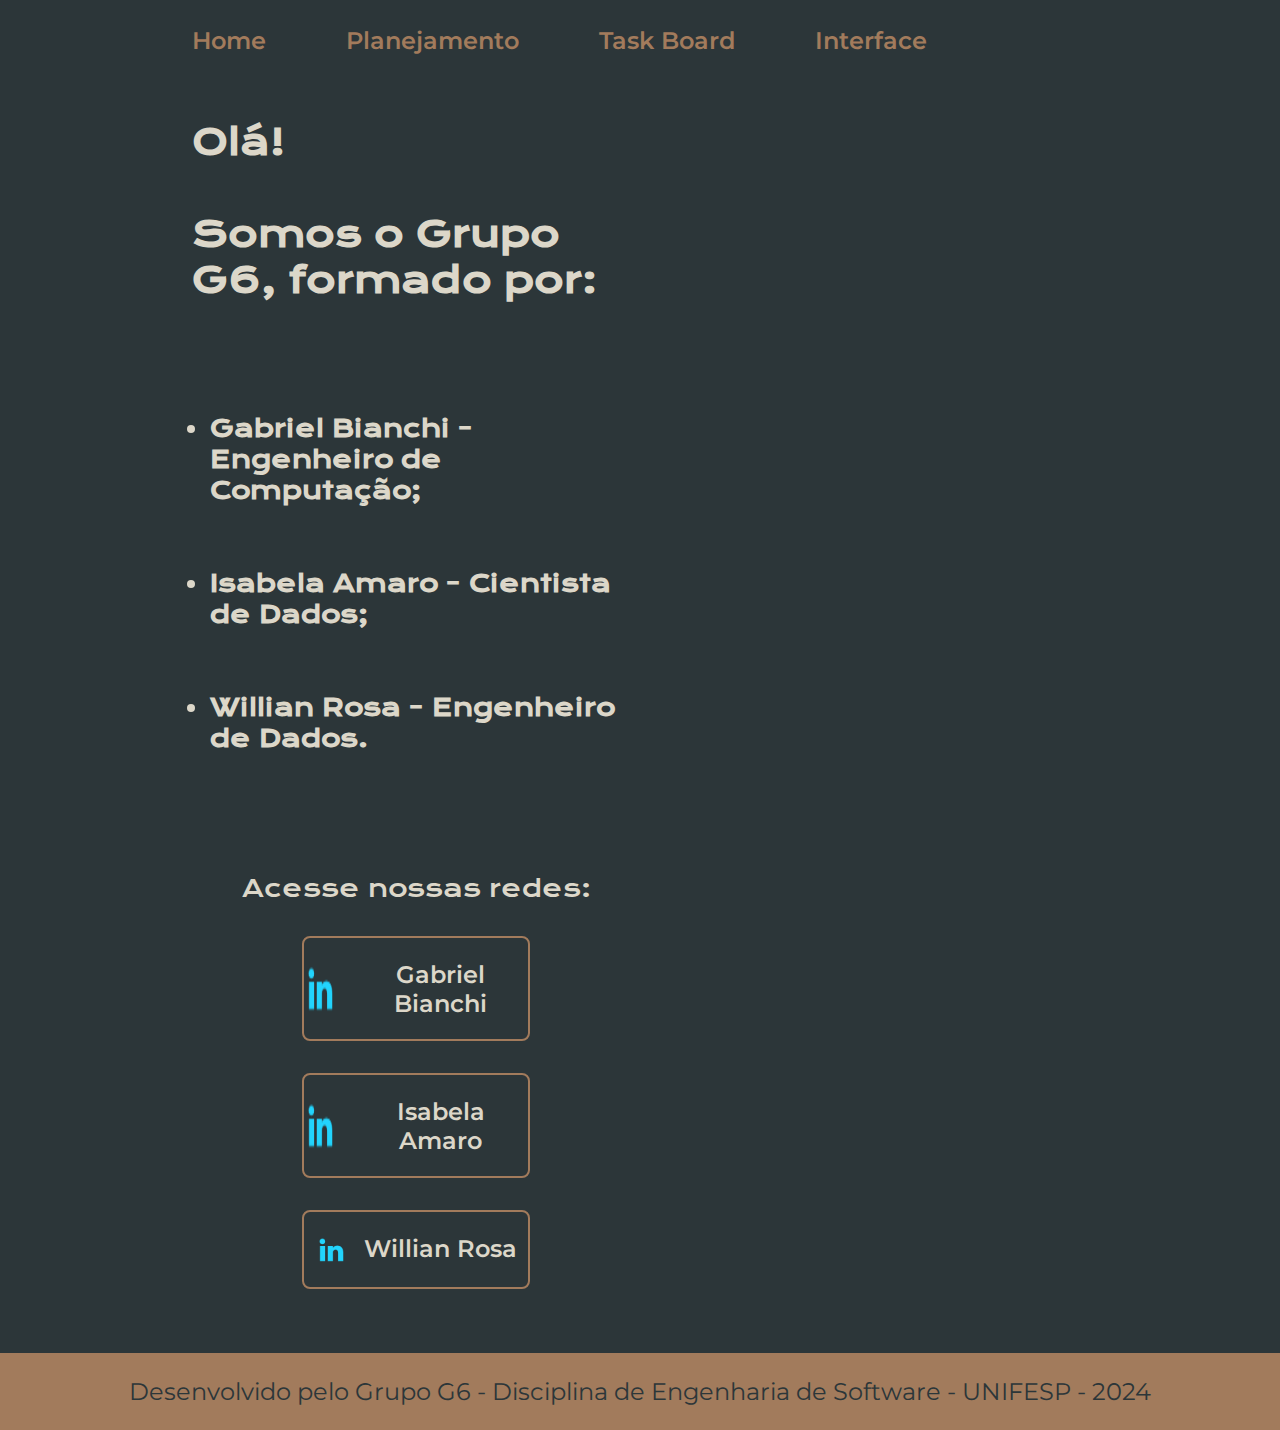
<file: index.html>
<!DOCTYPE html>
<html lang="pt-br">

<head>
    <meta charset="UTF-8"> 
    <meta http-equiv="X-UA-Compatible" content="IE=edge">
    <meta name="viewport" content="width=device-width, initial-scale=1.0">
    <title>Portifolio G6</title>
    <link rel="stylesheet" href="./styles/style.css">
</head>

<body>

    <header class="cabecalho">
        <nav class="cabecalho__menu">
            <a class="cabecalho__menu__link" href="index.html">Home</a>
            <a class="cabecalho__menu__link" href="escopo.html">Planejamento</a>
            <a class="cabecalho__menu__link"  target="_blank" href="https://trello.com/b/wNshYzUY/kanban-projeto-grupo-g6">Task Board</a>
            <a class="cabecalho__menu__link" href="projeto.html">Interface</a>
        </nav>
    </header>
    
    <main class="apresentacao">
        
        <section class="apresentacao__conteudo">
            <div>
                <h1 class="apresentacao__conteudo__titulo">
                Olá! <br> <br>
                Somos o Grupo G6, formado por: <br><br><br>
                <ul class="apresentacao__conteudo__lista">
                    <li>Gabriel Bianchi - Engenheiro de Computação;</li> <br><br> 
                    <li>Isabela Amaro - Cientista de Dados;</li> <br><br>
                    <li>Willian Rosa - Engenheiro de Dados.</li> </p> <br><br>
                </ul>
                </h1>
            </div>

            <div class="apresentacao__links">
                <h2 class="apresentacao__links__subtitulo">Acesse nossas redes:</h2>
                <a class="apresentacao__links__navegacao " href="https://www.linkedin.com/in/gabriel-bianchis/"><img src="assets/linkedin.png" alt="imagem linkedin">Gabriel Bianchi</a>
                <a class="apresentacao__links__navegacao " href="https://www.linkedin.com/in/isabela-amarocd/"><img src="assets/linkedin.png" alt="imagem linkedin">Isabela Amaro</a>
                <a class="apresentacao__links__navegacao " href="https://www.linkedin.com/in/wiliam-rosa/"><img src="assets/linkedin.png" alt="imagem linkedin">Willian Rosa</a>
            </div>
        </section>

        <!-- <img class="apresentacao_imagem" src="./assets/g6.png" alt="Foto G6"> -->

    </main>

    <footer class="rodape">Desenvolvido pelo Grupo G6 - Disciplina de Engenharia de Software - UNIFESP - 2024</footer>

</body>

</html>
</file>
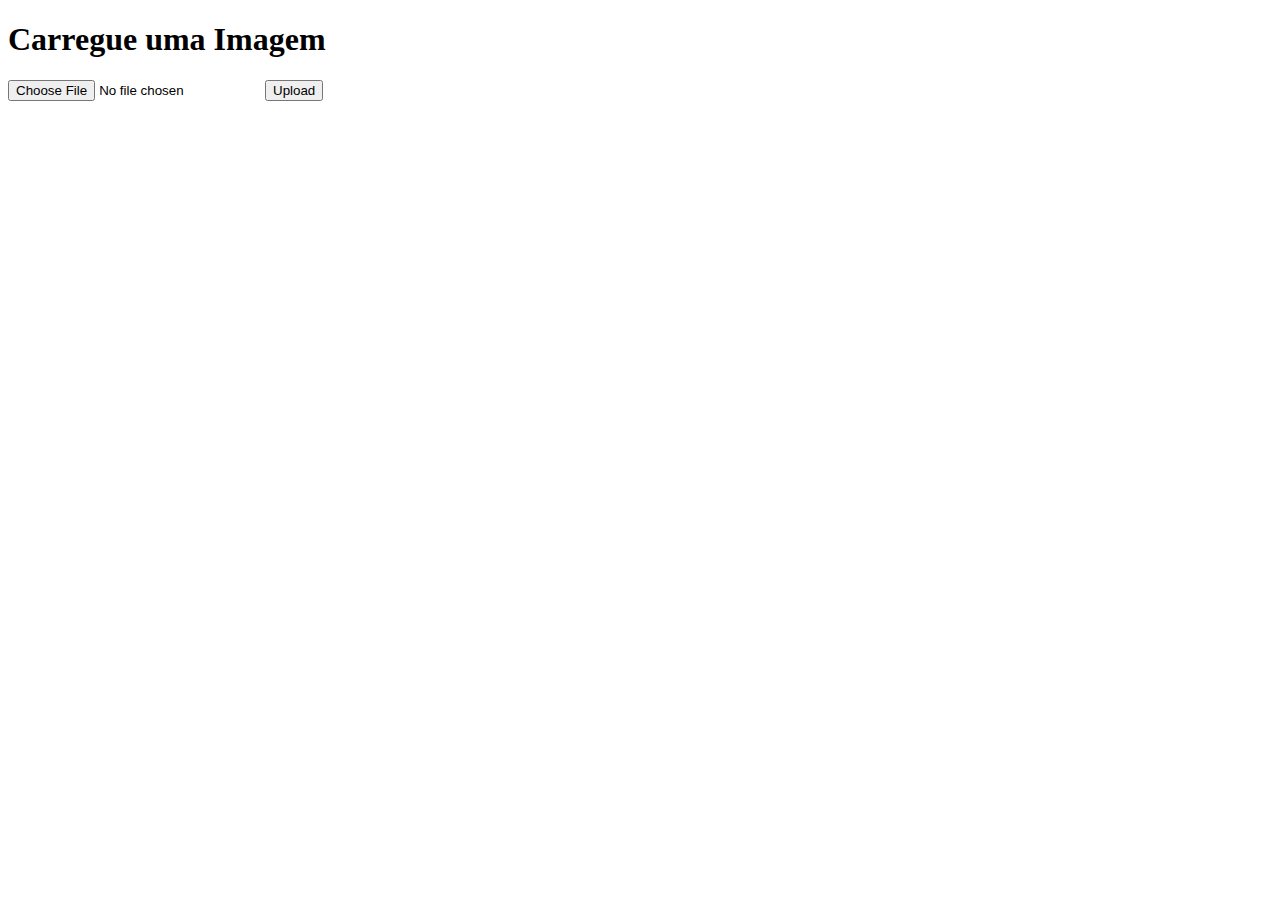
<file: teste/templates/index.html>
<!DOCTYPE html>
<html lang="en">
<head>
    <meta charset="UTF-8">
    <meta name="viewport" content="width=device-width, initial-scale=1.0">
    <title>Teste de carregamento</title>
</head>
<body>
    <h1>Carregue uma Imagem</h1>
    <form action="/upload" method="post" enctype="multipart/form-data">
        <input type="file" name="file">
        <input type="submit" value="Upload">
    </form>
</body>
</html>
</file>
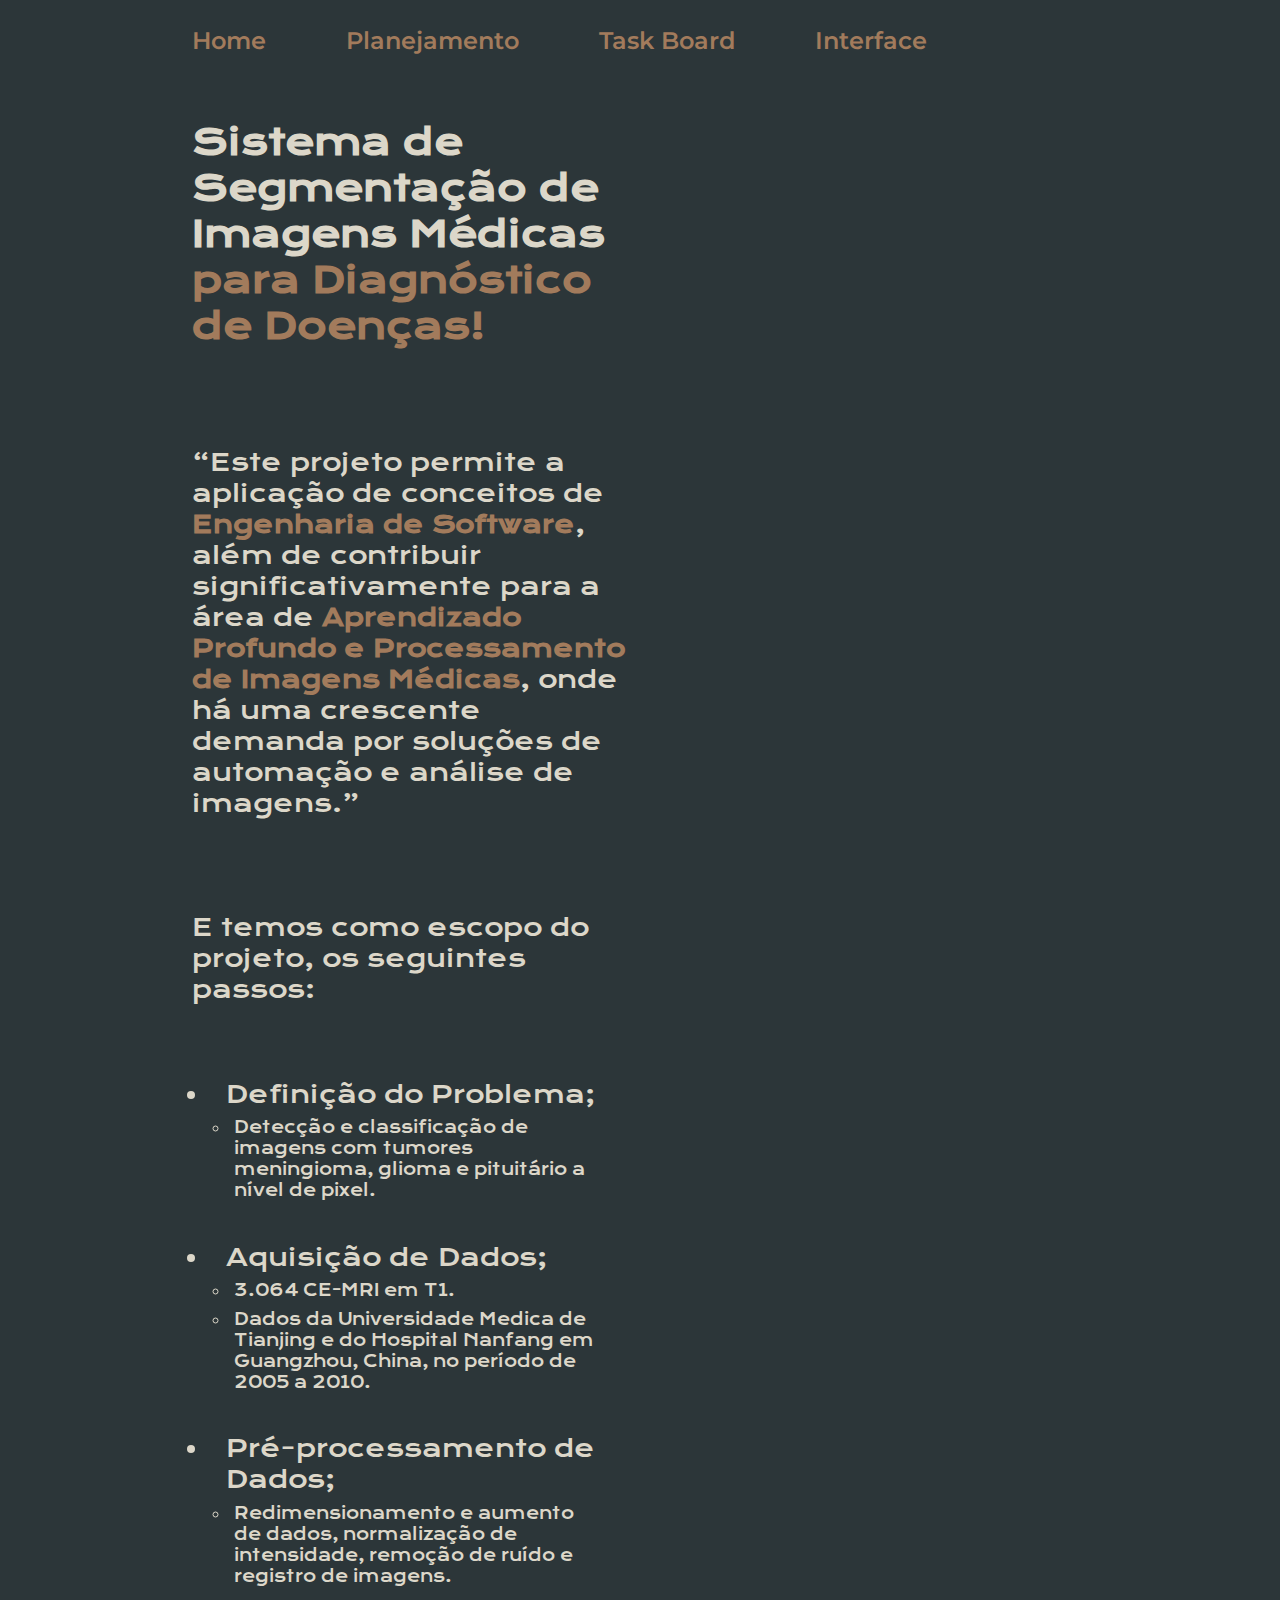
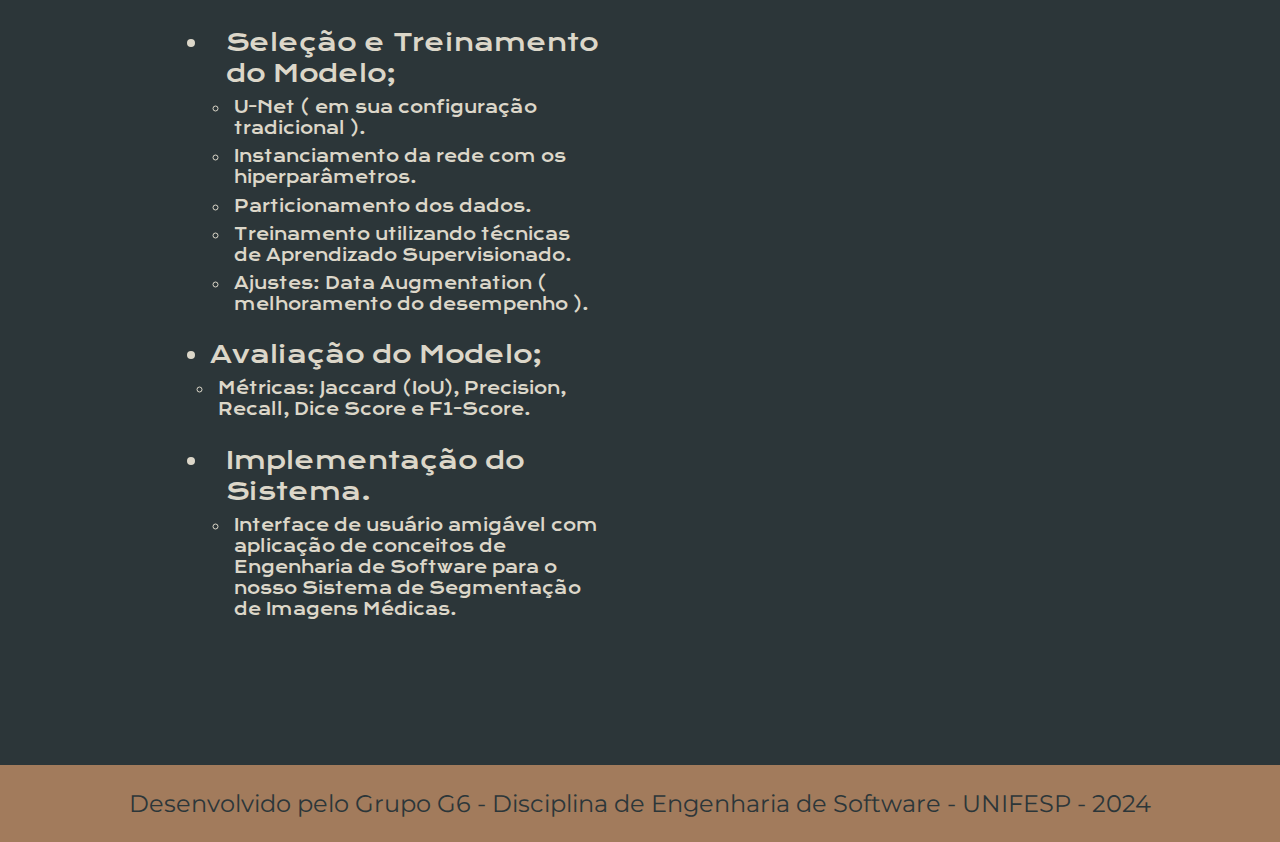
<file: escopo.html>
<!DOCTYPE html>
<html lang="pt-br">

<head>
    <meta charset="UTF-8">
    <meta name="viewport" content="width=device-width, initial-scale=1.0">
    <title>Escopo</title>
    <link rel="stylesheet" href="./styles/style.css">
</head>

<body>

    <header class="cabecalho">
        <nav class="cabecalho__menu">
            <a class="cabecalho__menu__link" href="index.html">Home</a>
            <a class="cabecalho__menu__link" href="escopo.html">Planejamento</a>
            <a class="cabecalho__menu__link" href="https://trello.com/b/wNshYzUY/kanban-projeto-grupo-g6">Task Board</a>
            <a class="cabecalho__menu__link" href="projeto.html">Interface</a>
        </nav>
    </header>

    <main class="apresentacao">

        <section class="apresentacao__conteudo">
            <!-- <h1 class="apresentacao__conteudo__titulo">Planejamento</h1> -->

            <h1 class="apresentacao__conteudo__titulo">Sistema de Segmentação de Imagens Médicas
            <strong class="titulo-destaque">para Diagnóstico de Doenças!</strong></h1><br>

            <p class="apresentacao__conteudo__paragrafo">“Este projeto permite a aplicação de conceitos de 
            <strong class="titulo-destaque">Engenharia de Software</strong>, além de contribuir significativamente 
            para a área de <strong class="titulo-destaque">Aprendizado Profundo e Processamento de Imagens Médicas</strong>, onde há uma 
            crescente demanda por soluções de automação e análise de imagens.” <br><br><br><br>

            E temos como escopo do projeto, os seguintes passos:
                
            <ul class="apresentacao__conteudo__lista">
                <li class="apresentacao__conteudo__lista">Definição do Problema;
                    <ul class="apresentacao__conteudo__sublista">
                        <li class="apresentacao__conteudo__sublista">Detecção e classificação de imagens com tumores meningioma, glioma e pituitário a nível de pixel.</li>
                    </ul>
                </li class="apresentacao__conteudo__lista">
                <li class="apresentacao__conteudo__lista">Aquisição de Dados;
                    <ul class="apresentacao__conteudo__sublista">
                        <li class="apresentacao__conteudo__sublista">3.064 CE-MRI em T1. </li>
                        <li class="apresentacao__conteudo__sublista">Dados da Universidade Medica de Tianjing e do Hospital Nanfang em Guangzhou, China, no período de 2005 a 2010.</li>
                    </ul>
                </li class="apresentacao__conteudo__lista">
                <li class="apresentacao__conteudo__lista">Pré-processamento de Dados;
                    <ul class="apresentacao__conteudo__sublista">
                        <li class="apresentacao__conteudo__sublista">Redimensionamento e aumento de dados, normalização de intensidade, remoção de ruído e registro de imagens.</li>
                    </ul>
                </li>
                <li class="apresentacao__conteudo__lista">Seleção e Treinamento do Modelo;
                    <ul class="apresentacao__conteudo__sublista">
                        <li class="apresentacao__conteudo__sublista">U-Net ( em sua configuração tradicional ).</li>
                        <li class="apresentacao__conteudo__sublista">Instanciamento da rede com os hiperparâmetros.</li>
                        <li class="apresentacao__conteudo__sublista">Particionamento dos dados.</li>
                        <li class="apresentacao__conteudo__sublista">Treinamento utilizando técnicas de Aprendizado Supervisionado.</li>
                        <li class="apresentacao__conteudo__sublista">Ajustes: Data Augmentation ( melhoramento do desempenho ).</li>
                    </ul>
                </li>
                <li cllss="apresentacao__conteudo__lista">Avaliação do Modelo;
                    <ul class="apresentacao__conteudo__sublista">
                        <li class="apresentacao__conteudo__sublista">Métricas: Jaccard (IoU), Precision, Recall, Dice Score e F1-Score.</li> 
                    </ul>
                </li>
                <li class="apresentacao__conteudo__lista">Implementação do Sistema.
                    <ul class="apresentacao__conteudo__sublista">
                        <li class="apresentacao__conteudo__sublista">Interface de usuário amigável com aplicação de conceitos de Engenharia de Software para o nosso Sistema de Segmentação de Imagens Médicas.</li> 
                    </ul>
                </li>
            </ul>

            </p>

        </section>

        <!-- <img class="apresentacao_imagem" src="assets/g6.png" alt="foto G6"> -->

    </main>

    <footer class="rodape">
        <p>Desenvolvido pelo Grupo G6 - Disciplina de Engenharia de Software - UNIFESP - 2024</p>
    </footer>
</body>

</html>
</file>
<file: styles/style.css>
/* comentário */
@import url('https://fonts.googleapis.com/css2?family=Krona+One&family=Montserrat:wght@400;600&display=swap');


:root {
    --cor-hover: #3F4E4F;
    --cor-primaria: #2C3639;
    --cor-secundaria: #DCD7C9;
    --cor-terciaria: #A27B5C;

    --fonte-primaria: 'Krona One', sans-serif;
    --fonte-secundaria: 'Montserrat', sans-serif;
}

*{
    margin: 0;
    padding: 0;
}

body {
    /* height: 100vh; */
    box-sizing: border-box;
    background-color: var(--cor-primaria);
    color: var(--cor-secundaria);
}

.cabecalho {
    padding: 2% 0% 0% 15%;
}

.cabecalho__menu {
    display: flex;
    gap: 80px;

}


.cabecalho__menu__link {
    font-family: var(--fonte-secundaria);
    font-size:  1.5rem;
    font-weight: 600;
    color: var(--cor-terciaria);
    text-decoration: none;
}

.apresentacao {
    padding:5% 15%;
    display: flex;
    align-items: center;
    justify-content: space-between;
    gap: 82px;
}

.apresentacao__conteudo {
    width: 50%;
    display: flex;
    flex-direction: column;
    gap: 40px;
}

.apresentacao__conteudo__titulo {
    font-size: 2.25rem;
    font-family: var(--fonte-primaria);
}

.titulo-destaque {
    color: var(--cor-terciaria);
}

.apresentacao__conteudo__paragrafo {
    font-size: 1.5rem;
    font-family: var(--fonte-primaria)
}

.apresentacao__links {
    display: flex;
    flex-direction: column;
    justify-content: space-between;
    align-items: center;
    gap: 32px;
    /*font-size: 24px;*/
}

.apresentacao__links__subtitulo {
    font-family: var(--fonte-primaria);
    font-weight: 400;
    font-size: 1.5rem;
}

.apresentacao__links__navegacao {
    /* background-color: #22D4FD; */
    display: flex;
    justify-content: center;
    gap: 16px;
    border: 2px solid var(--cor-terciaria);
    width: 50%;
    text-align: center;
    border-radius: 8px;
    font-size: 1.5rem;
    font-weight: 600;
    padding: 21.5px 0;
    text-decoration: none;
    color: var(--cor-secundaria);
    font-family: var(--fonte-secundaria);
}

.apresentacao__links__link:hover {
    background-color: var(--cor-hover)
}

.apresentacao_imagem {
    width: 50%; /*as imagens ocuparam 50% da largura do elemento pai*/
    
}

.apresentacao__conteudo__lista {
    padding:4%;
    font-size: 1.5rem;
    font-family: var(--fonte-primaria)
}

.apresentacao__conteudo__sublista {
    padding:1%;
    font-size: 1rem;
    font-family: var(--fonte-primaria)
}

.rodape {
    color: var(--cor-primaria);
    background-color: var(--cor-terciaria);
    padding: 24px;
    text-align: center;
    font-family: var(--fonte-secundaria);
    font-size: 1.5rem;
    font-weight: 400;
}

@media (max-width: 1220px) {
    .cabecalho {
        padding: 10%; /* Ajuste conforme necessário */
    }

    .cabecalho__menu {
        justify-content: center;
    }

    .apresentacao {
        flex-direction: column-reverse;
        padding: 5%;
    }

    .apresentacao__conteudo {
        width: auto;
    }
}

/* Utilize a ferramenta "Inspecionar" do navegador para simular diferentes tamanhos de tela.
Faça ajustes no CSS para melhorar a responsividade, alterando margens, paddings e a disposição dos elementos.*/
</file>
